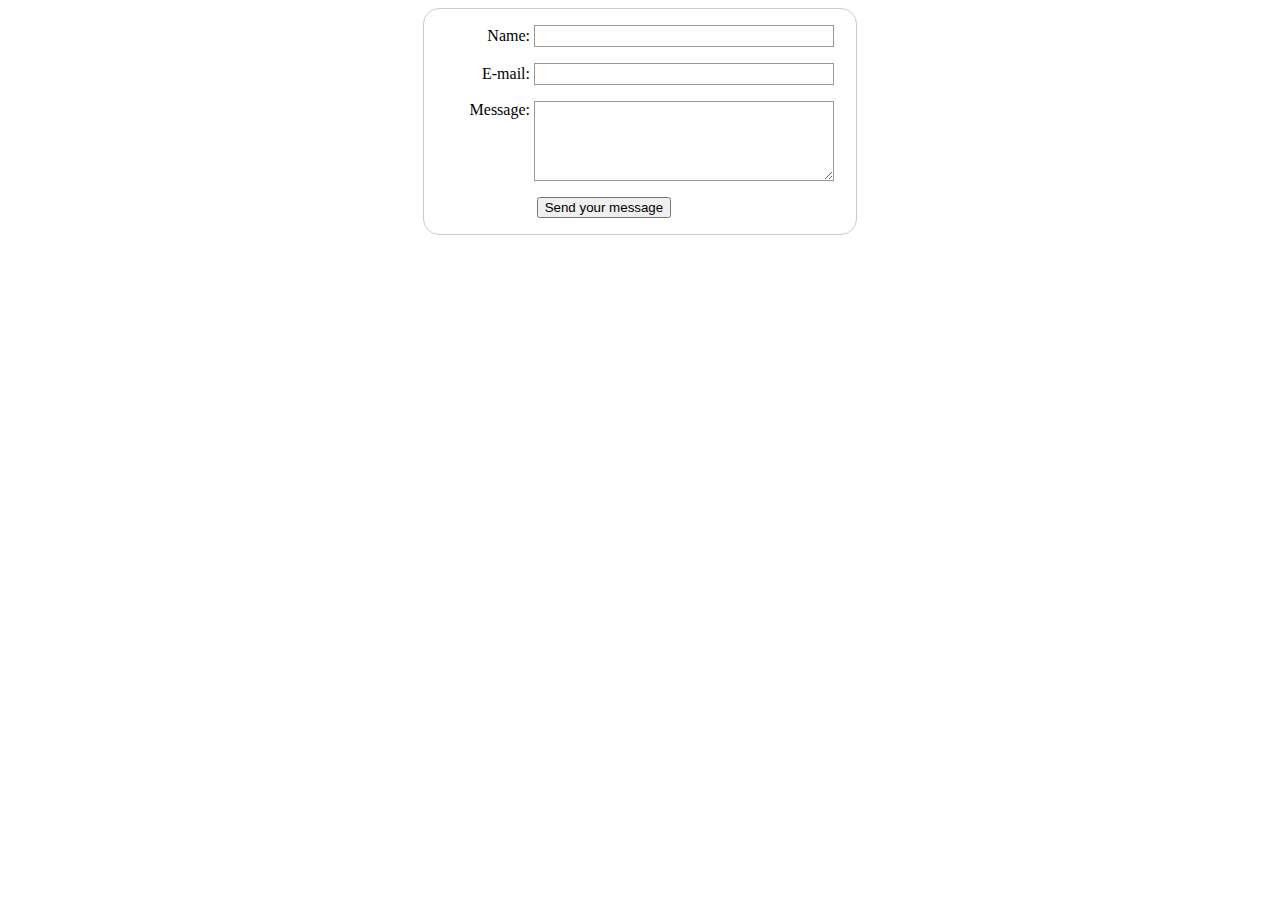
<file: first-form/index.html>
<!DOCTYPE html>
<html lang="en">
<head>
    <meta charset="UTF-8">
    <meta name="viewport" content="width=device-width, initial-scale=1.0">
    <title>My First Form</title>
    <link rel="stylesheet" href="main.css">
</head>
<body>
    <form action="/my-handling-for-page" method="post">
        <ul>
            <li>
                <label for="name">Name:</label>
                <input type="text" id="name" name="user_name">
            </li>
            <li>
                <label for="mail">E-mail:</label>
                <input type="email" id="mail" name="user_email">
            </li>
            <li>
                <label for="msg">Message:</label>
                <textarea id="msg" name="user_message"></textarea>
            </li>
            <li class="button">
                <button type="submit">Send your message</button>
        </ul>
    </form>
</body>
</html>
</file>
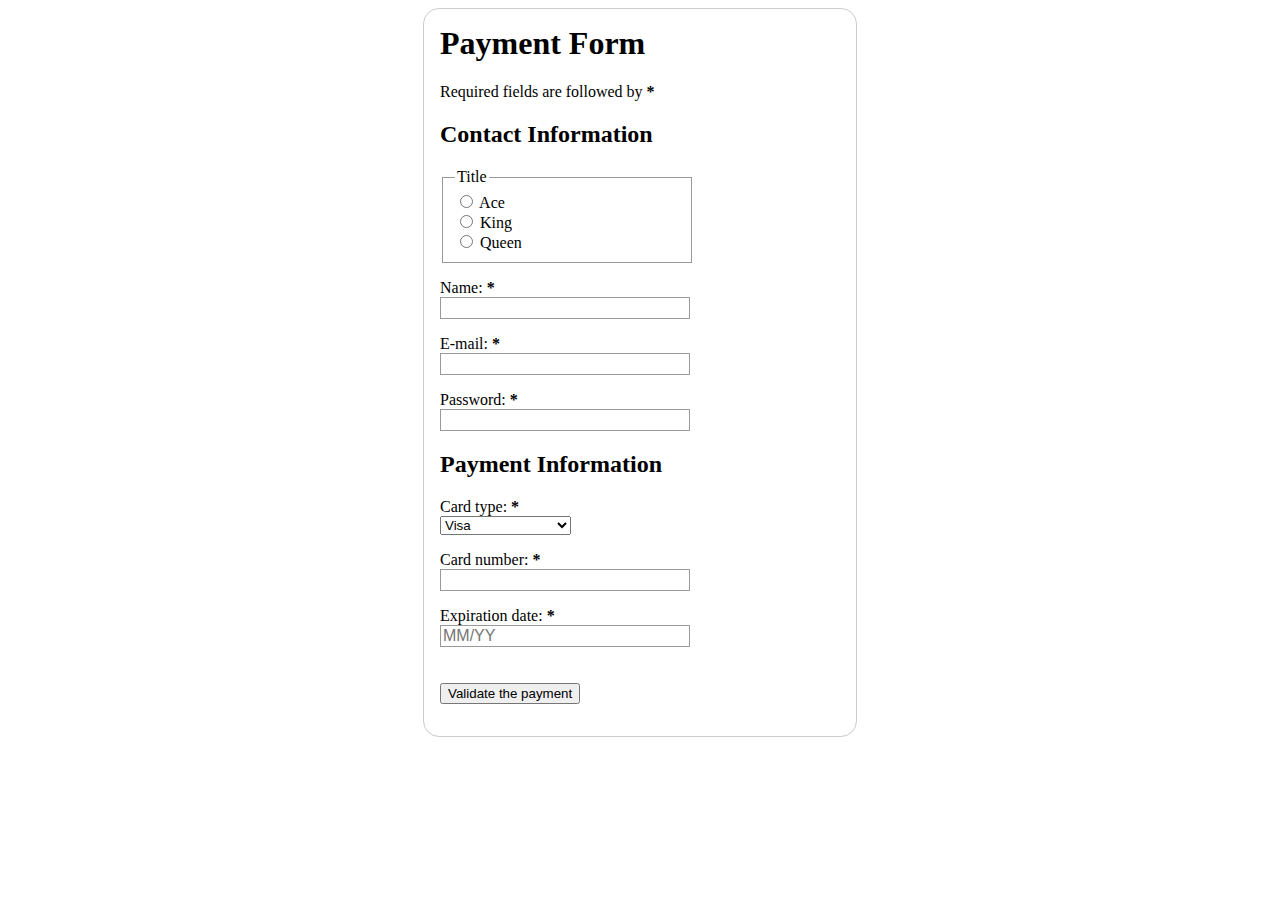
<file: form-structure/index.html>
<!DOCTYPE html>
<html lang="en">
<head>
    <meta charset="UTF-8">
    <meta name="viewport" content="width=device-width, initial-scale=1.0">
    <title>Form Structure</title>
    <link rel="stylesheet" href="main.css">
</head>
<body>
    <form action="/my-handling-for-page" method="post">
        <h1>Payment Form</h1>
        <p>
            Required fields are followed by <strong><span aria-label="required">*</span></strong>
        </p>
        <section>
            <h2>Contact Information</h2>
            <fieldset>
                <legend>Title</legend>
                <ul>
                    <li>
                        <label for="title_1">
                            <input type="radio" id="title_1" name="title" value="A"/>
                            Ace
                        </label>
                    </li>
                    <li>
                        <label for="title_2">
                            <input type="radio" id="title_2" name="title" value="K"/>
                            King
                        </label>
                    </li>
                    <li>
                        <label for="title_3">
                            <input type="radio" id="title_3" name="title" value="Q"/>
                            Queen
                        </label>
                    </li>
                </ul>
            </fieldset>
            <p>
                <label for="name">
                    <span>Name:</span>
                    <strong><span aria-label="required">*</span></strong>
                </label>
                <input type="text" id="name" name="user_name" required/>
            </p>
            <p>
                <label for="mail">
                    <span>E-mail:</span>
                    <strong><span aria-label="required">*</span></strong>
                </label>
                <input type="email" id="mail" name="user_email" required/>
            </p>
            <p>
                <label for="pwd">
                    <span>Password:</span>
                    <strong><span aria-label="required">*</span></strong>
                </label>
                <input type="password" id="pwd" name="user_password" required/>
            </p>
        </section>
        <section>
            <h2>Payment Information</h2>
            <p>
                <label for="card">
                    <span>Card type:</span>
                    <strong><span aria-label="required">*</span></strong>
                </label>
                <select id="card" name="user_card" required>
                    <option value="visa">Visa</option>
                    <option value="mc">Mastercard</option>
                    <option value="amex">American Express</option>
                </select>
            </p>
            <p>
                <label for="number">
                    <span>Card number:</span>
                    <strong><span aria-label="required">*</span></strong>
                </label>
                <input type="text" id="number" name="user_cardnumber" required/>
            </p>
            <p>
                <label for="expiration">
                    <span>Expiration date:</span>
                    <strong><span aria-label="required">*</span></strong>
                </label>
                <input 
                type="text" 
                id="expiration" 
                required
                placeholder="MM/YY"
                name="expiration_date"
                pattern="^(0[1-9]|1[0-2])\/([0-9]{2})$"/>
            </p>
        </section>
        <section>
            <p>
                <button type="submit">Validate the payment</button>
            </p>
        </section>
    </form>
</body>
</html>
</file>
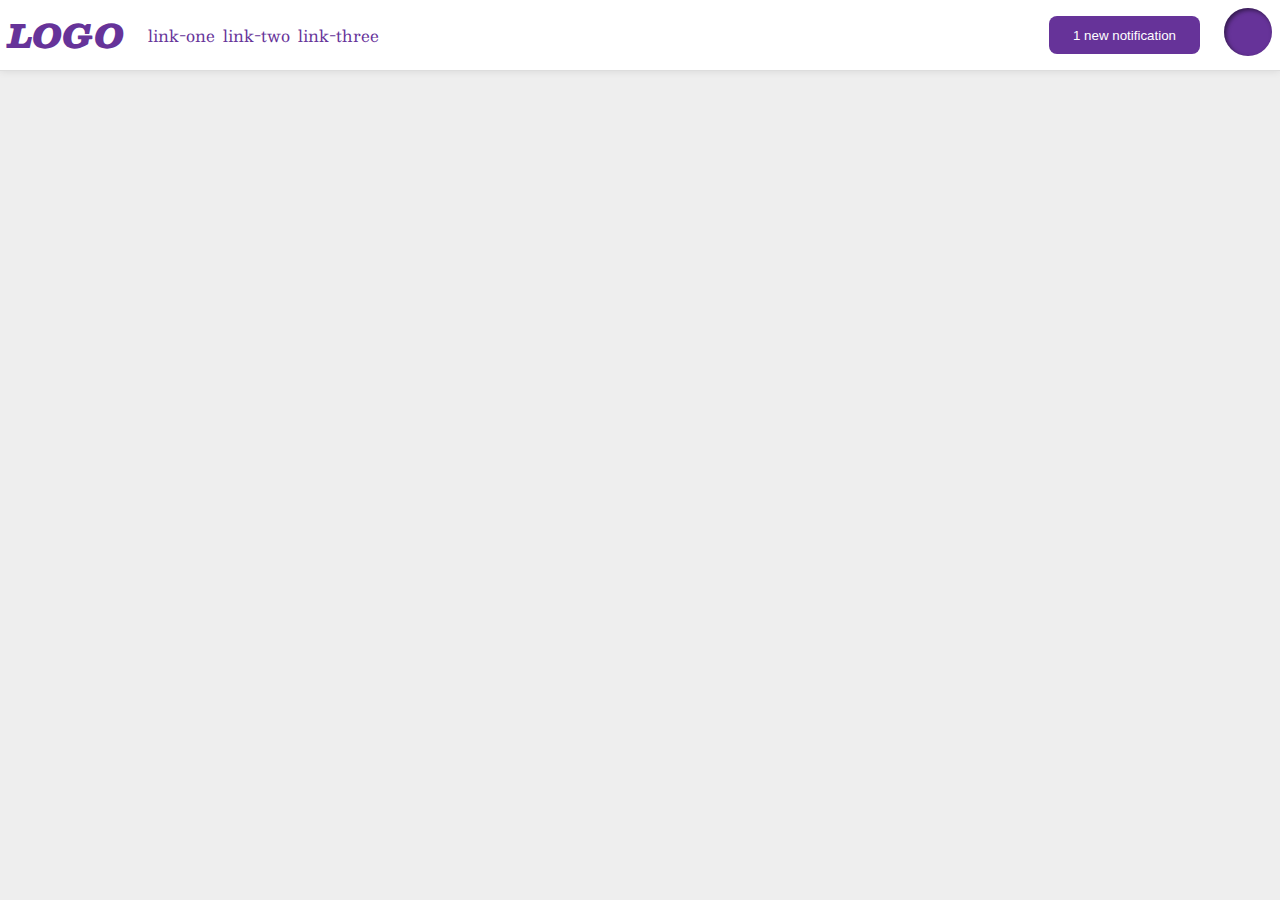
<file: flex/03-flex-header-2/index.html>
<!DOCTYPE html>
<html lang="en">
  <head>
    <meta charset="UTF-8">
    <meta http-equiv="X-UA-Compatible" content="IE=edge">
    <meta name="viewport" content="width=device-width, initial-scale=1.0">
    <title>Flex Header 2</title>
    <link rel="stylesheet" href="style.css">
  </head>
  <body>
    <div class="header">
      <div class="left-side">
        <div class="logo">
        LOGO
        </div>
      <ul class="links">
        <li><a href="google.com">link-one</a></li>
        <li><a href="google.com">link-two</a></li>
        <li><a href="google.com">link-three</a></li>
      </ul>
    </div>
      <div class="right-side">
      <button class="notifications">
        1 new notification
      </button>
      <div class="profile-image"></div>
      </div>
    </div>
  </body>
</html>
</file>
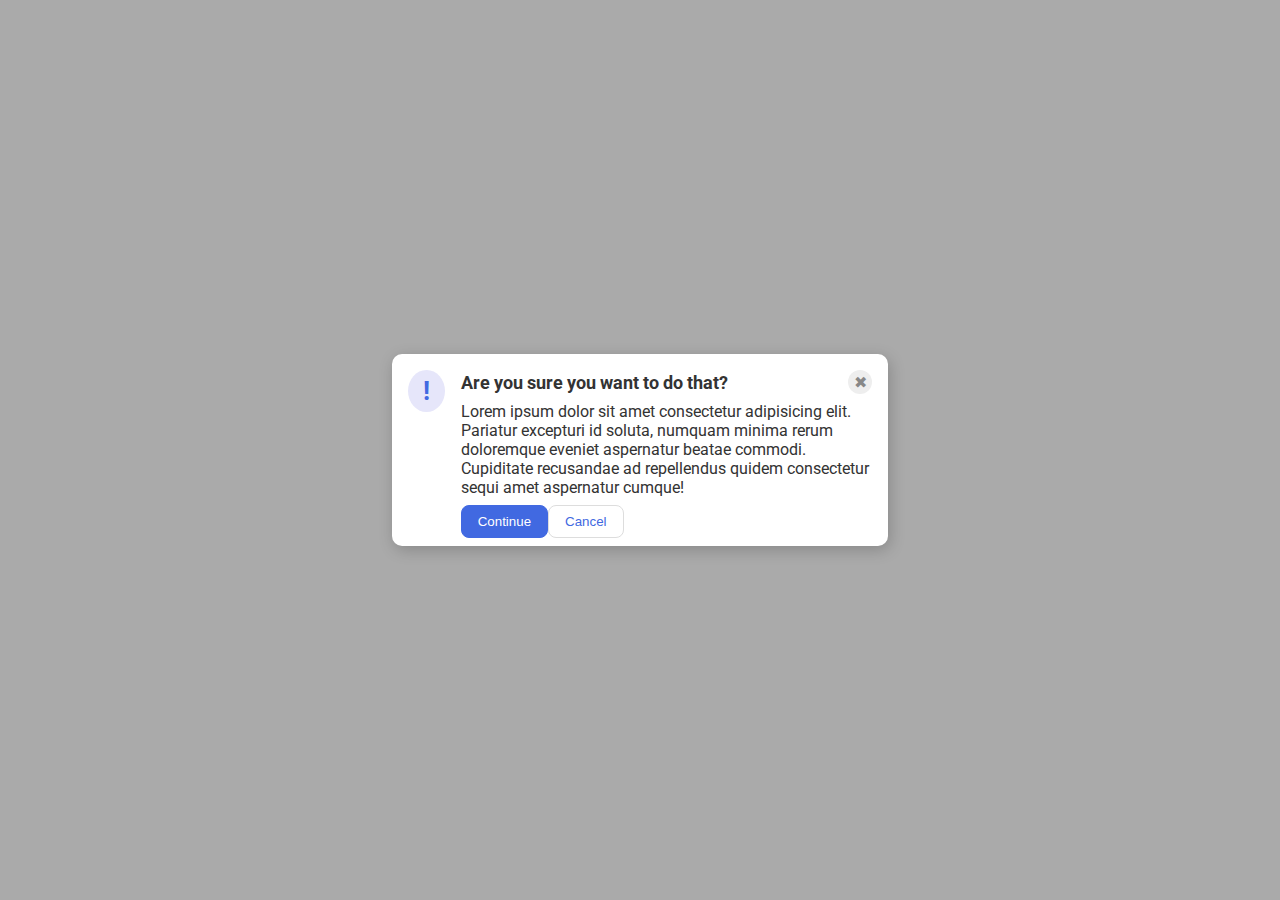
<file: flex/05-flex-modal/index.html>
<!DOCTYPE html>
<html lang="en">
  <head>
    <meta charset="UTF-8">
    <meta http-equiv="X-UA-Compatible" content="IE=edge">
    <meta name="viewport" content="width=device-width, initial-scale=1.0">
    <link rel="stylesheet" href="style.css">
    <title>Modal</title>
  </head>
  <body>
    <div class="modal">
      <div class="icon">!</div>
      <div class="modalContent">
        <div class="modalTitle">
          <div class="header">Are you sure you want to do that?</div>
          <div class="close-button">✖</div>
        </div>
        <div class="text">Lorem ipsum dolor sit amet consectetur adipisicing elit. Pariatur excepturi id soluta, numquam minima rerum doloremque eveniet aspernatur beatae commodi. Cupiditate recusandae ad repellendus quidem consectetur sequi amet aspernatur cumque!</div>
      
        <div class="responses">
          <button class="continue">Continue</button>
          <button class="cancel">Cancel</button>
        </div>
      </div>
    </div>
  </body>
</html>
</file>
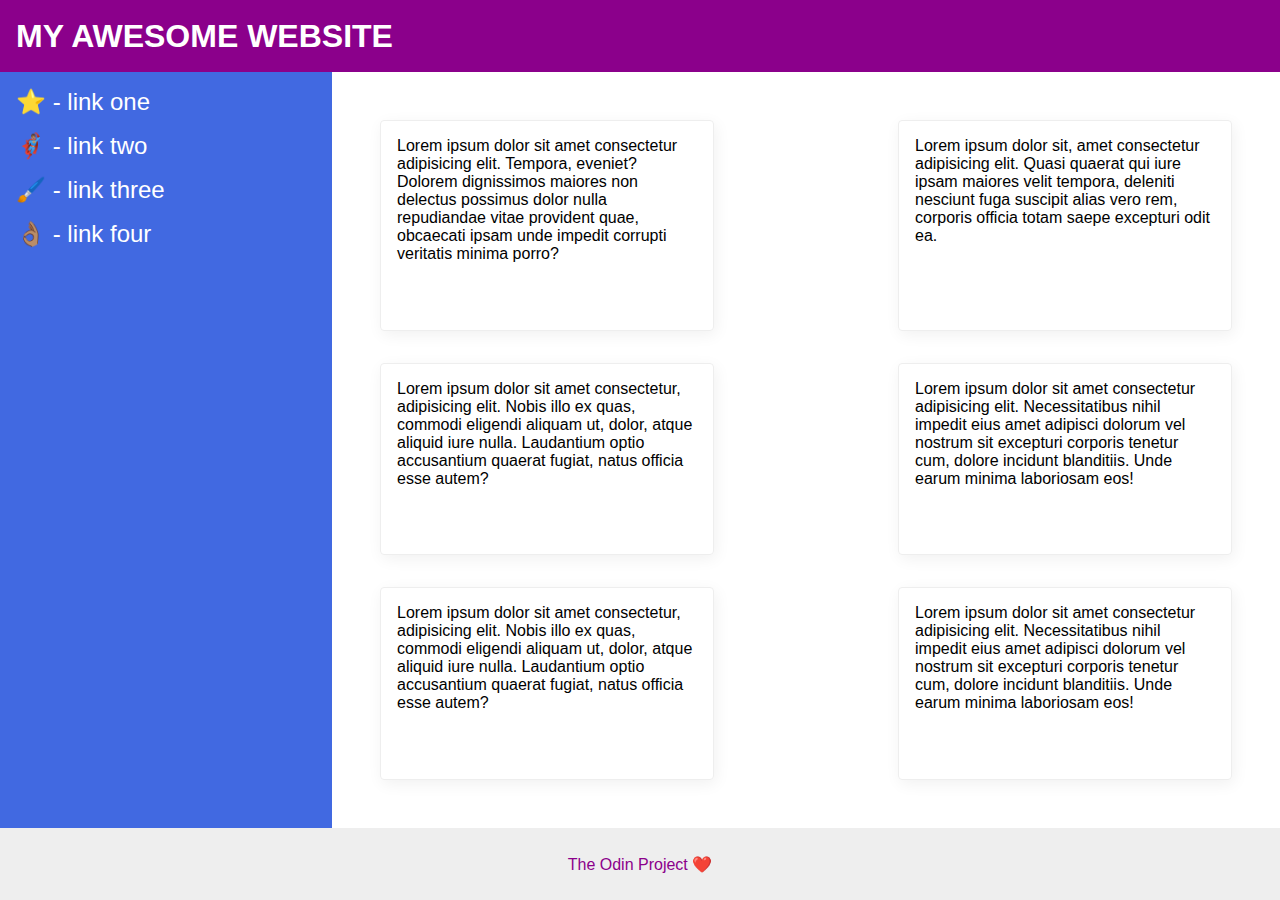
<file: flex/07-flex-layout-2/index.html>
<!DOCTYPE html>
<html lang="en">
  <head>
    <meta charset="UTF-8">
    <meta http-equiv="X-UA-Compatible" content="IE=edge">
    <meta name="viewport" content="width=device-width, initial-scale=1.0">
    <title>The Holy Grail</title>
    <link rel="stylesheet" href="style.css">
  </head>
  <body>
    <div class="header">
      MY AWESOME WEBSITE
    </div>
    
    <div class="middle">
      <div class="sidebar">
        <ul>
          <li><a href="#">⭐ - link one</a></li>
          <li><a href="#">🦸🏽‍♂️ - link two</a></li>
          <li><a href="#">🖌️ - link three</a></li>
          <li><a href="#">👌🏽 - link four</a></li>
        </ul>
      </div>

      <div class="cards">
        <div class="card">Lorem ipsum dolor sit amet consectetur adipisicing elit. Tempora, eveniet? Dolorem dignissimos maiores non delectus possimus dolor nulla repudiandae vitae provident quae, obcaecati ipsam unde impedit corrupti veritatis minima porro?</div>
        <div class="card">Lorem ipsum dolor sit, amet consectetur adipisicing elit. Quasi quaerat qui iure ipsam maiores velit tempora, deleniti nesciunt fuga suscipit alias vero rem, corporis officia totam saepe excepturi odit ea.</div>
        <div class="card">Lorem ipsum dolor sit amet consectetur, adipisicing elit. Nobis illo ex quas, commodi eligendi aliquam ut, dolor, atque aliquid iure nulla. Laudantium optio accusantium quaerat fugiat, natus officia esse autem?</div>
        <div class="card">Lorem ipsum dolor sit amet consectetur adipisicing elit. Necessitatibus nihil impedit eius amet adipisci dolorum vel nostrum sit excepturi corporis tenetur cum, dolore incidunt blanditiis. Unde earum minima laboriosam eos!</div>
        <div class="card">Lorem ipsum dolor sit amet consectetur, adipisicing elit. Nobis illo ex quas, commodi eligendi aliquam ut, dolor, atque aliquid iure nulla. Laudantium optio accusantium quaerat fugiat, natus officia esse autem?</div>
        <div class="card">Lorem ipsum dolor sit amet consectetur adipisicing elit. Necessitatibus nihil impedit eius amet adipisci dolorum vel nostrum sit excepturi corporis tenetur cum, dolore incidunt blanditiis. Unde earum minima laboriosam eos!</div>
      </div>
    </div>

    <div class="footer">
      The Odin Project ❤️
    </div>
  </body>
</html>
</file>
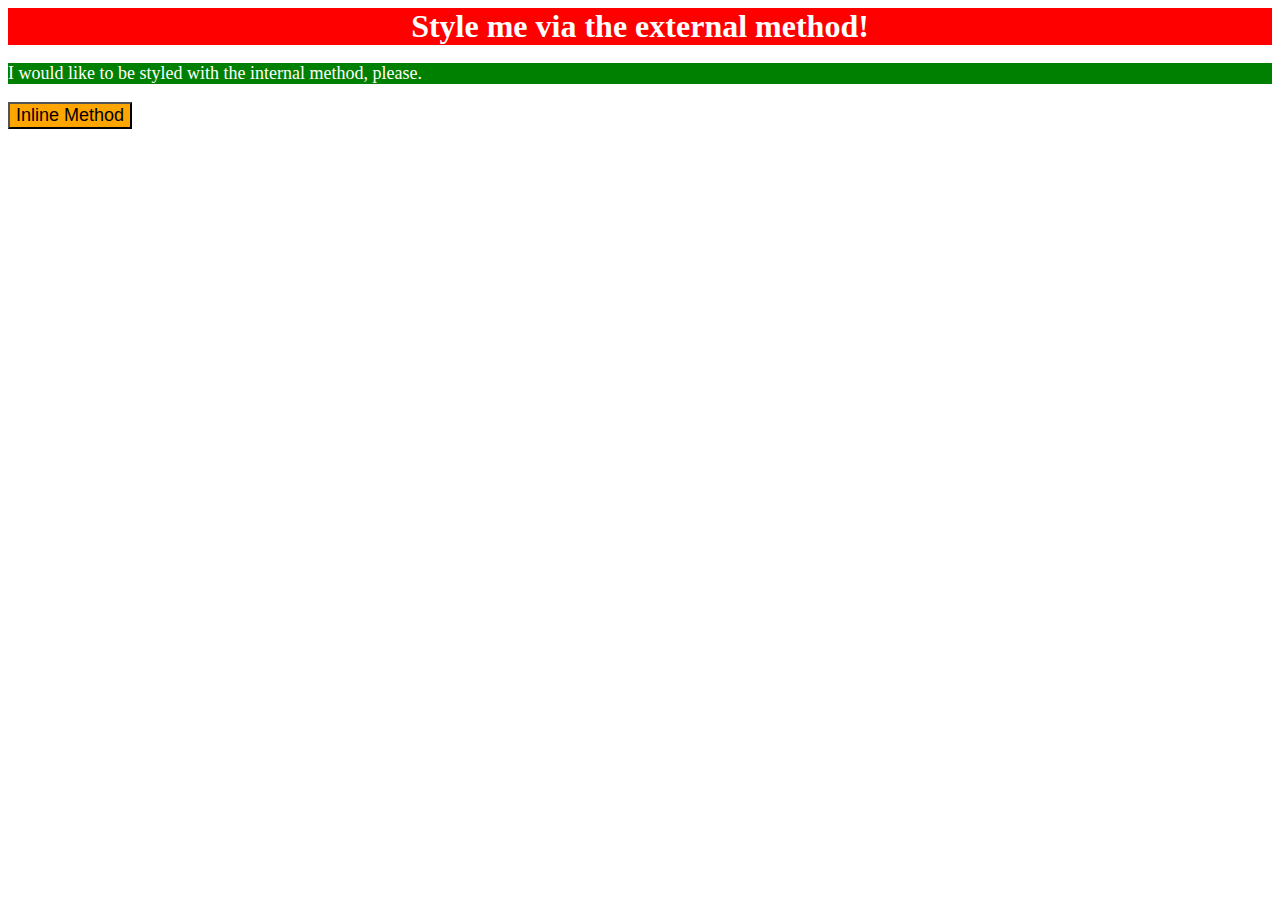
<file: foundations/01-css-methods/index.html>
<!DOCTYPE html>
<html lang="en">
  <head>
    <meta charset="UTF-8">
    <meta http-equiv="X-UA-Compatible" content="IE=edge">
    <meta name="viewport" content="width=device-width, initial-scale=1.0">
    <title>Methods for Adding CSS</title>
    <link rel="stylesheet" href="style.css">
    <style>
      p{
        background-color: green;
        color: white;
        font-size: 18px;
      }
    </style>
  </head>
  <body>
    <div>Style me via the external method!</div>
    <p>I would like to be styled with the internal method, please.</p>
    <button style="background:orange; font-size:18px;">Inline Method</button>
  </body>
</html>
</file>
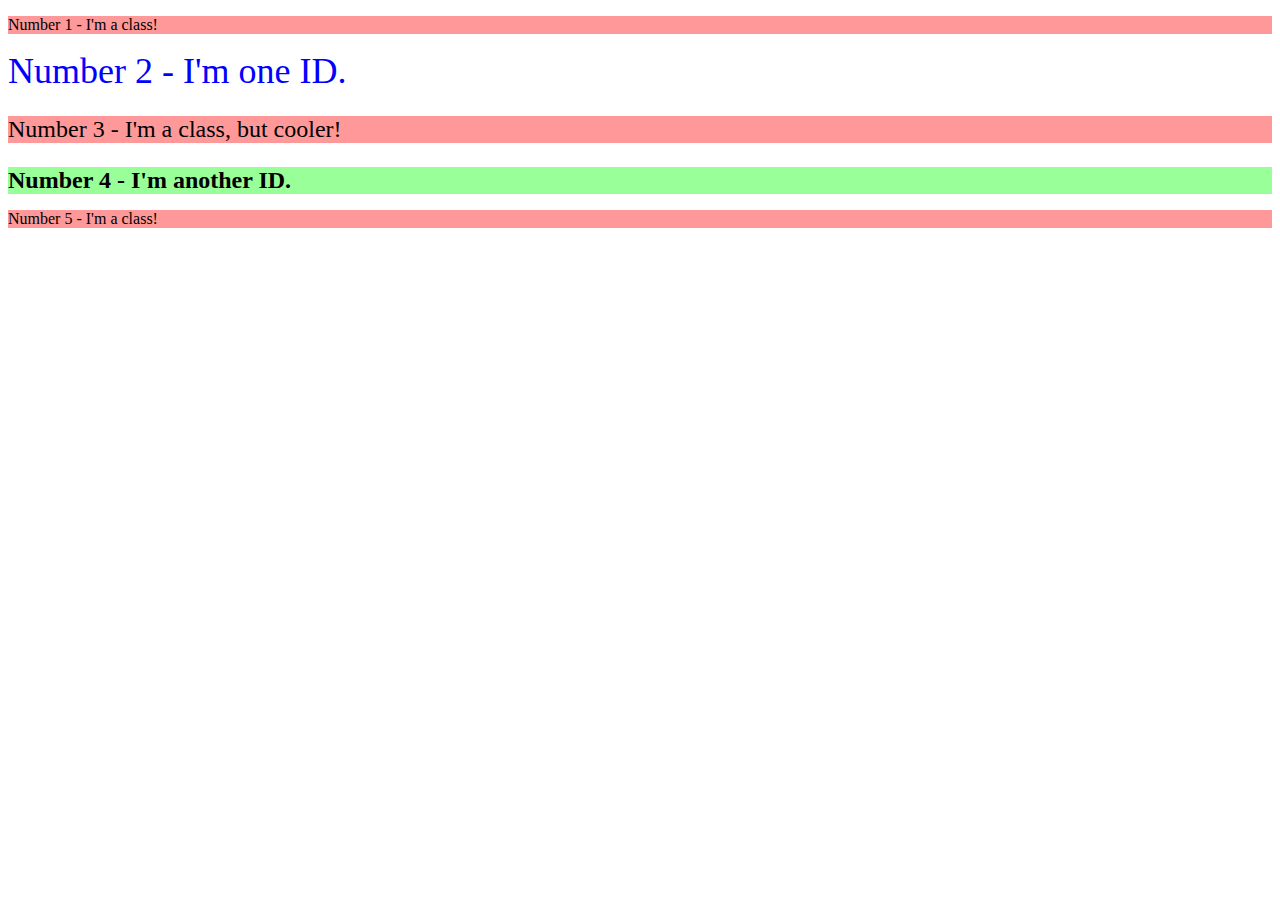
<file: foundations/02-class-id-selectors/index.html>
<!DOCTYPE html>
<html lang="en">
  <head>
    <meta charset="UTF-8">
    <meta http-equiv="X-UA-Compatible" content="IE=edge">
    <meta name="viewport" content="width=device-width, initial-scale=1.0">
    <title>Class and ID Selectors</title>
    <link rel="stylesheet" href="style.css">
  </head>
  <body>
    <p class="odd">Number 1 - I'm a class!</p>
    <div id="two">Number 2 - I'm one ID.</div>
    <p class="odd adjust-font">Number 3 - I'm a class, but cooler!</p>
    <div class="adjust-font" id="four">Number 4 - I'm another ID.</div>
    <p class="odd">Number 5 - I'm a class!</p>
  </body>
</html>
</file>
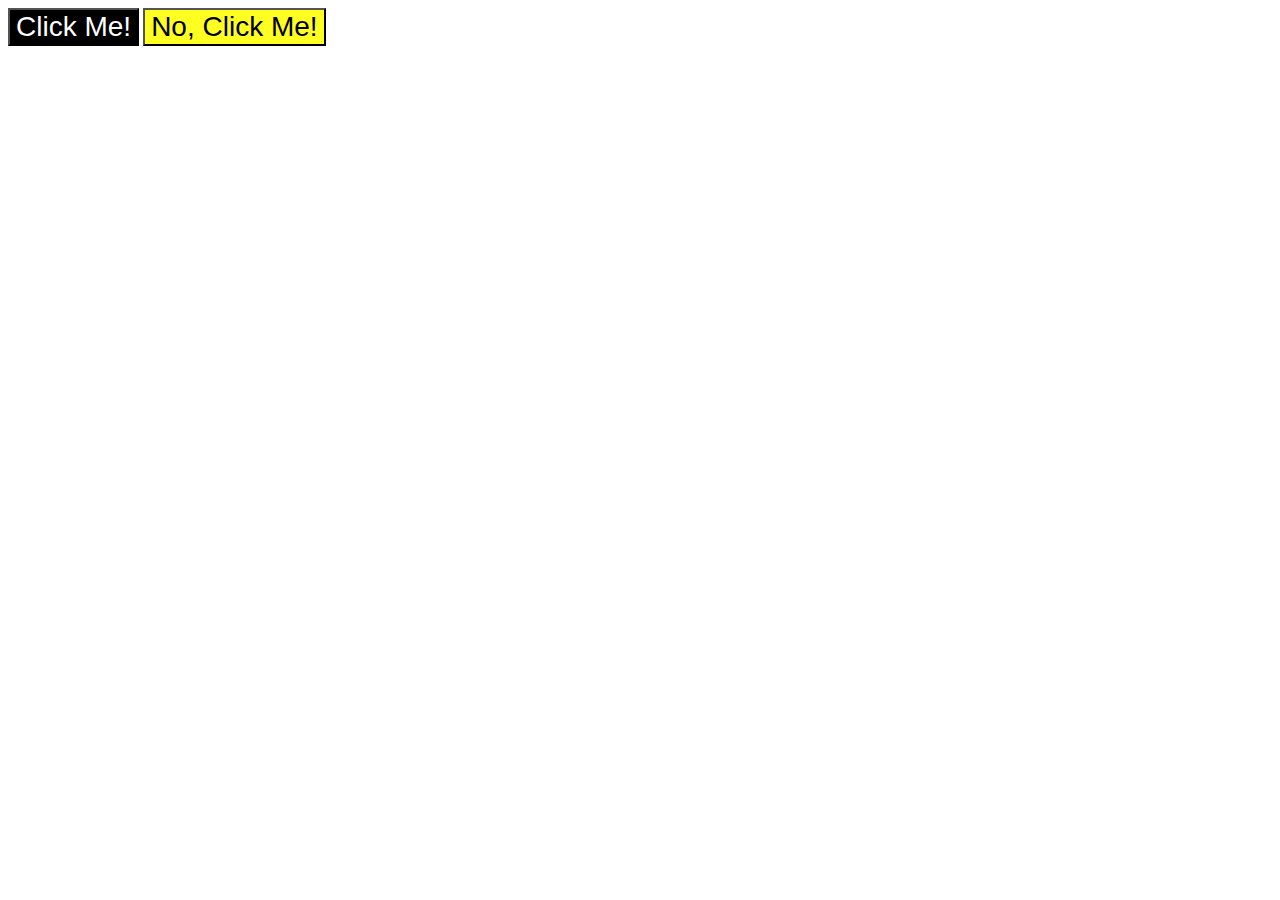
<file: foundations/03-grouping-selectors/index.html>
<!DOCTYPE html>
<html lang="en">
  <head>
    <meta charset="UTF-8">
    <meta http-equiv="X-UA-Compatible" content="IE=edge">
    <meta name="viewport" content="width=device-width, initial-scale=1.0">
    <title>Grouping Selectors</title>
    <link rel="stylesheet" href="style.css">
  </head>
  <body>
    <button class="inverted">Click Me!</button>
    <button class="yellow">No, Click Me!</button>
  </body>
</html>
</file>
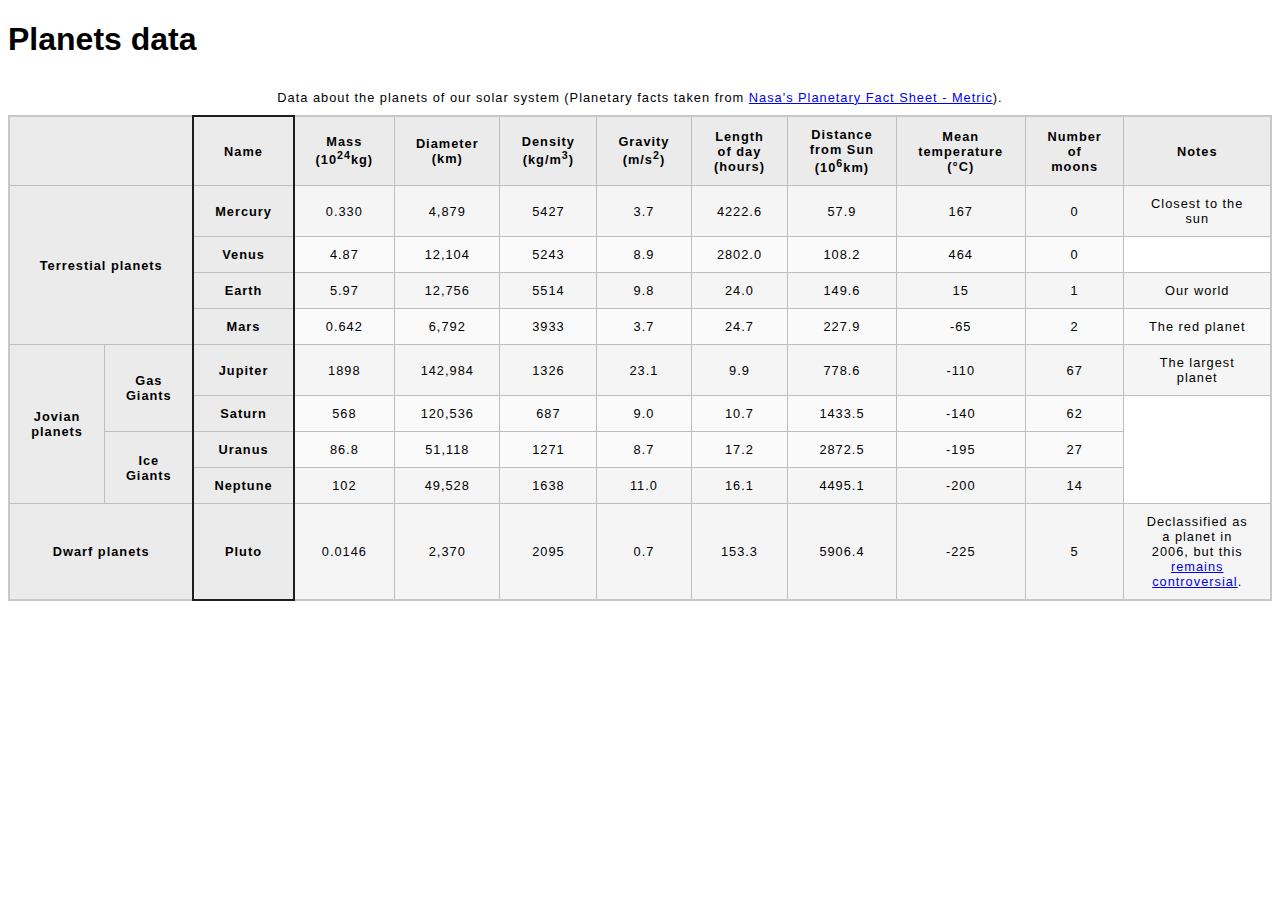
<file: tables-MDN/blank-template.html>
<!DOCTYPE html>
<html lang="en">
  <head>
    <meta charset="utf-8">
    <meta name="viewport" content="width=device-width">
    <title>Table template</title>
    <link href="minimal-table.css" rel="stylesheet" type="text/css">
  </head>
  <body>
    <h1>Planets data</h1>
<div class="table-container">
  <table>
    <caption>Data about the planets of our solar system (Planetary facts taken from <a href="http://nssdc.gsfc.nasa.gov/planetary/factsheet/">Nasa's Planetary Fact Sheet - Metric</a>).</caption>
    <thead>
      <colgroup>
        <col span="2">
        <col style="border: 2px solid rgb(30,30,30);">
        <col span="9">
      </colgroup>
      <tr>
        <th scope="col" colspan="2"></th>
        <th scope="col" class="name">Name</th>
        <th scope="col" class="mass">Mass (10<sup>24</sup>kg)</th>
        <th scope="col" class="diameter">Diameter (km)</th>
        <th scope="col" class="density">Density (kg/m<sup>3</sup>)</th>
        <th scope="col" class="gravity">Gravity (m/s<sup>2</sup>)</th>
        <th scope="col" class="length-of-day">Length of day (hours)</th>
        <th scope="col" class="distance-from-sun">Distance from Sun (10<sup>6</sup>km)</th>
        <th scope="col" class="mean-temp">Mean temperature (°C)</th>
        <th scope="col" class="num-moons">Number of moons</th>
        <th scope="col" class="notes">Notes</th>
      </tr>
    </thead>
    <tbody>
      <tr>
        <tr>
          <th scope="row" class="group-1" colspan="2" rowspan="5">Terrestial planets</th>
        </tr>
        <tr>
          <th scope="row" class="planet-1">Mercury</th>
          <td>0.330</td>
          <td>4,879</td>
          <td>5427</td>
          <td>3.7</td>
          <td>4222.6</td>
          <td>57.9</td>
          <td>167</td>
          <td>0</td>
          <td>Closest to the sun</td>
        </tr>
        <tr>
          <th scope="row" class="planet-2">Venus</th>
          <td>4.87</td>
          <td>12,104</td>
          <td>5243</td>
          <td>8.9</td>
          <td>2802.0</td>
          <td>108.2</td>
          <td>464</td>
          <td>0</td>
        </tr>
        <tr>
          <th scope="row" class="planet-3">Earth</th>
          <td>5.97</td>
          <td>12,756</td>
          <td>5514</td>
          <td>9.8</td>
          <td>24.0</td>
          <td>149.6</td>
          <td>15</td>
          <td>1</td>
          <td>Our world</td>
        </tr>
        <tr>
          <th scope="row" class="planet-4">Mars</th>
          <td>0.642</td>
          <td>6,792</td>
          <td>3933</td>
          <td>3.7</td>
          <td>24.7</td>
          <td>227.9</td>
          <td>-65</td>
          <td>2</td>
          <td>The red planet</td>
        </tr>
        <tr>
          <th scope="row" class="group-2" rowspan="7">Jovian planets</th>
        </tr>
        <tr>
          <th scope="row" id="2a" rowspan="3">Gas Giants</th>
        </tr>
        <tr>
          <th scope="row" class="planet-5">Jupiter</th>
          <td>1898</td>
          <td>142,984</td>
          <td>1326</td>
          <td>23.1</td>
          <td>9.9</td>
          <td>778.6</td>
          <td>-110</td>
          <td>67</td>
          <td>The largest planet</td>
        </tr>
        <tr>
          <th scope="row" class="planet-6">Saturn</th>
          <td>568</td>
          <td>120,536</td>
          <td>687</td>
          <td>9.0</td>
          <td>10.7</td>
          <td>1433.5</td>
          <td>-140</td>
          <td>62</td>
        </tr>
        <tr>
          <th scope="row" id="2b" rowspan="3">Ice Giants</th>
        </tr>
        <tr>
          <th scope="row" class="planet-7">Uranus</th>
          <td>86.8 </td>
          <td>51,118 </td>
          <td>1271 </td>
          <td>8.7 </td>
          <td>17.2 </td>
          <td>2872.5 </td>
          <td>-195 </td>
          <td>27</td>
        </tr>
        <tr>
          <th scope="row" class="planet-8">Neptune</th>
          <td>102 </td>
          <td>49,528 </td>
          <td>1638 </td>
          <td>11.0 </td>
          <td>16.1 </td>
          <td>4495.1 </td>
          <td>-200 </td>
          <td>14</td>
        </tr>
        <tr>
          <th scope="row" colspan="2" rowspan="2" class="group-3">Dwarf planets</th>
        </tr>
        <tr>
          <th scope="row" class="planet-9">Pluto</th>
          <td>0.0146</td>
          <td>2,370</td>
          <td>2095</td>
          <td>0.7</td>
          <td>153.3</td>
          <td>5906.4</td>
          <td>-225</td>
          <td>5</td>
          <td>Declassified as a planet in 2006, but this <a href="http://www.usatoday.com/story/tech/2014/10/02/pluto-planet-solar-system/16578959/">remains controversial</a>.</td>
        </tr>
      </tr>
    </tbody>
  </table>
</div>

  </body>
</html>
</file>
<file: first-form/main.css>
form {
    /* Center the form on the page */
    margin: 0 auto;
    width: 400px;
    /* Form outline */
    padding: 1em;
    border: 1px solid #ccc;
    border-radius: 1em;
  }
  
  ul {
    list-style: none;
    padding: 0;
    margin: 0;
  }
  
  form li + li {
    margin-top: 1em;
  }
  
  label {
    /* Uniform size & alignment */
    display: inline-block;
    width: 90px;
    text-align: right;
  }
  
  input,
  textarea {
    /* To make sure that all text fields have the same font settings
       By default, textareas have a monospace font */
    font: 1em sans-serif;
  
    /* Uniform text field size */
    width: 300px;
    box-sizing: border-box;
  
    /* Match form field borders */
    border: 1px solid #999;
  }
  
  input:focus,
  textarea:focus {
    /* Additional highlight for focused elements */
    border-color: #000;
  }
  
  textarea {
    /* Align multiline text fields with their labels */
    vertical-align: top;
  
    /* Provide space to type some text */
    height: 5em;
  }
  
  .button {
    /* Align buttons with the text fields */
    padding-left: 90px; /* same size as the label elements */
  }
  
  button {
    /* This extra margin represent roughly the same space as the space
       between the labels and their text fields */
    margin-left: 0.5em;
  }
</file>
<file: form-structure/main.css>
h1 {
  margin-top: 0;
}

ul {
  margin: 0;
  padding: 0;
  list-style: none;
}

form {
  margin: 0 auto;
  width: 400px;
  padding: 1em;
  border: 1px solid #ccc;
  border-radius: 1em;
}

div + div {
  margin-top: 1em;
}

label span {
  display: inline-block;
  text-align: right;
}

input,
textarea {
  font: 1em sans-serif;
  width: 250px;
  box-sizing: border-box;
  border: 1px solid #999;
}

input[type="checkbox"],
input[type="radio"] {
  width: auto;
  border: none;
}

input:focus,
textarea:focus {
  border-color: #000;
}

textarea {
  vertical-align: top;
  height: 5em;
  resize: vertical;
}

fieldset {
  width: 250px;
  box-sizing: border-box;
  border: 1px solid #999;
}

button {
  margin: 20px 0 0 0;
}

label {
  position: relative;
  display: inline-block;
}

p label {
  width: 100%;
}

label em {
  position: absolute;
  right: 5px;
  top: 20px;
}
</file>
<file: flex/03-flex-header-2/style.css>
/* this is some magical font-importing.  
you'll learn about it later. */
@import url('https://fonts.googleapis.com/css2?family=Besley:ital,wght@0,400;1,900&display=swap');

body {
  margin: 0;
  background: #eee;
  font-family: Besley, serif;
}

.header {
  background: white;
  border-bottom: 1px solid #ddd;
  box-shadow: 0 0 8px rgba(0,0,0,.1);
  display: flex;
  justify-content: space-between;
  padding: 8px;
}

.profile-image {
  background: rebeccapurple;
  box-shadow: inset 2px 2px 4px rgba(0,0,0,.5);
  border-radius: 50%;
  width: 48px;
  height: 48px;
}

.logo {
  color: rebeccapurple;
  font-size: 32px;
  font-weight: 900;
  font-style: italic;
}

button {
  border: none;
  border-radius: 8px;
  background: rebeccapurple;
  color: white;
  padding: 8px 24px;
  margin: 8px;
  
}

a {
  /* this removes the line under our links */
  text-decoration: none;
  color: rebeccapurple;
}

ul {
  list-style-type: none;
  display: flex;
  gap: 8px;
  margin: 8px;
  padding: 0px;
  align-items: center;
}
.right-side, .left-side{
  display: flex;
  
  gap: 16px;
}
</file>
<file: flex/05-flex-modal/style.css>
@import url('https://fonts.googleapis.com/css2?family=Roboto:wght@400;700&display=swap');

html, body {
  height: 100%;
}

body {
  font-family: Roboto, sans-serif;
  margin: 0;
  background: #aaa;
  color: #333;
  /* I'll give you this one for free lol */
  display: flex;
  align-items: center;
  justify-content: center;
}

.modal {
  background: white;
  width: 480px;
  border-radius: 10px;
  box-shadow: 2px 4px 16px rgba(0,0,0,.2);
  display: flex;
  padding: 8px;
}

.modalContent {
  background: white;
  width: 480px;
  
  display: flex;
  flex-direction: column;
}
.modalTitle {
  display: flex;
  justify-content: space-between;
  font-size: large;
  font-weight: bold;
  display: flex;
  align-items: center;
  
}

.text {
  margin-bottom: 8px;
}
.icon {
  color: royalblue;
  font-size: 26px;
  font-weight: 700;
  background: lavender;
  width: 42px;
  height: 42px;
  border-radius: 50%;
  margin: 8px;
  margin-right: 16px;
  display: flex;
  align-items: center;
  justify-content: center;
}

.close-button {
  background: #eee;
  border-radius: 50%;
  color: #888;
  font-weight: 400;
  font-size: 16px;
  height: 24px;
  width: 24px;
  margin: 8px;
  display: flex;
  align-items: center;
  justify-content: center;
}

button {
  padding: 8px 16px;
  border-radius: 8px;
}
.responses {
  display: flex;
}

button.continue {
  background: royalblue;
  border: 1px solid royalblue;
  color: white;
}

button.cancel {
  background: white;
  border: 1px solid #ddd;
  color: royalblue;
}
</file>
<file: flex/07-flex-layout-2/style.css>
body {
  font-family: -apple-system, BlinkMacSystemFont, 'Segoe UI', Roboto, Oxygen, Ubuntu, Cantarell, 'Open Sans', 'Helvetica Neue', sans-serif;
  margin: 0;
  min-height: 100vh;
  display: flex;
  flex-direction: column;
  justify-content: space-between;
}

.header {
  height: 72px;
  background: darkmagenta;
  color: white;
  font-size: 32px;
  font-weight: 900;
  display: flex;
  align-items: center;
  padding-left: 16px;
}

.footer {
  height: 72px;
  background: #eee;
  color: darkmagenta;
  display: flex;
  justify-content: center;
  align-items: center;
}
.middle {
  display: flex;
  flex: 1;
}
.sidebar {
  display: flex;
  width: 300px;
  background: royalblue;
  font-size: 24px;
  padding: 16px;
  flex-shrink: 0;
  justify-content: left;
  margin: 0px;
}

.cards {
  display: flex;
  flex-wrap: wrap;
  justify-content: space-between;
  padding: 32px;
}
.card {
  border: 1px solid #eee;
  box-shadow: 2px 4px 16px rgba(0,0,0,.06);
  border-radius: 4px;
  width: 300px;
  padding: 16px;
  margin: 16px;
}
a {
  text-decoration: none;
  color: white;
}
ul {
  list-style-type: none;
  padding: 0px; 
  margin: 0px;
}
li {
  margin-bottom: 16px; 
  
}
</file>
<file: foundations/01-css-methods/style.css>
/* style.css */
div {
    color:white;
    background-color: red;
    font-size: 32px;
    text-align: center;
    font-weight:bold;
}
</file>
<file: foundations/02-class-id-selectors/style.css>
.odd {
background-color: #ff9999;
font:Verdana, "DejaVu Sans", sans-serif;
}

#two{
color: #0000ff;
font-size: 36px;
}
.adjust-font {
    font-size: 24px;
}
#four {
background-color: #99ff99;
font-weight: bold;
}
</file>
<file: foundations/03-grouping-selectors/style.css>
.inverted {
    background-color: #000000;
    color: #ffffff;
}

.yellow {
    background-color: #ff2;
}

.inverted,
.yellow {
    font-size: 28px;
    font-family: Helvetica, "Times New Roman", sans-serif;
}
</file>
<file: tables-MDN/minimal-table.css>
html {
    font-family: sans-serif;
  }
  
  table {
    border-collapse: collapse;
    border: 2px solid rgb(200,200,200);
    letter-spacing: 1px;
    font-size: 0.8rem;
  }
  
  td, th {
    border: 1px solid rgb(190,190,190);
    padding: 10px 20px;
  }
  
  th {
    background-color: rgb(235,235,235);
  }
  
  td {
    text-align: center;
  }
  
  tr:nth-child(even) td {
    background-color: rgb(250,250,250);
  }
  
  tr:nth-child(odd) td {
    background-color: rgb(245,245,245);
  }
  
  caption {
    padding: 10px;
  }
</file>
